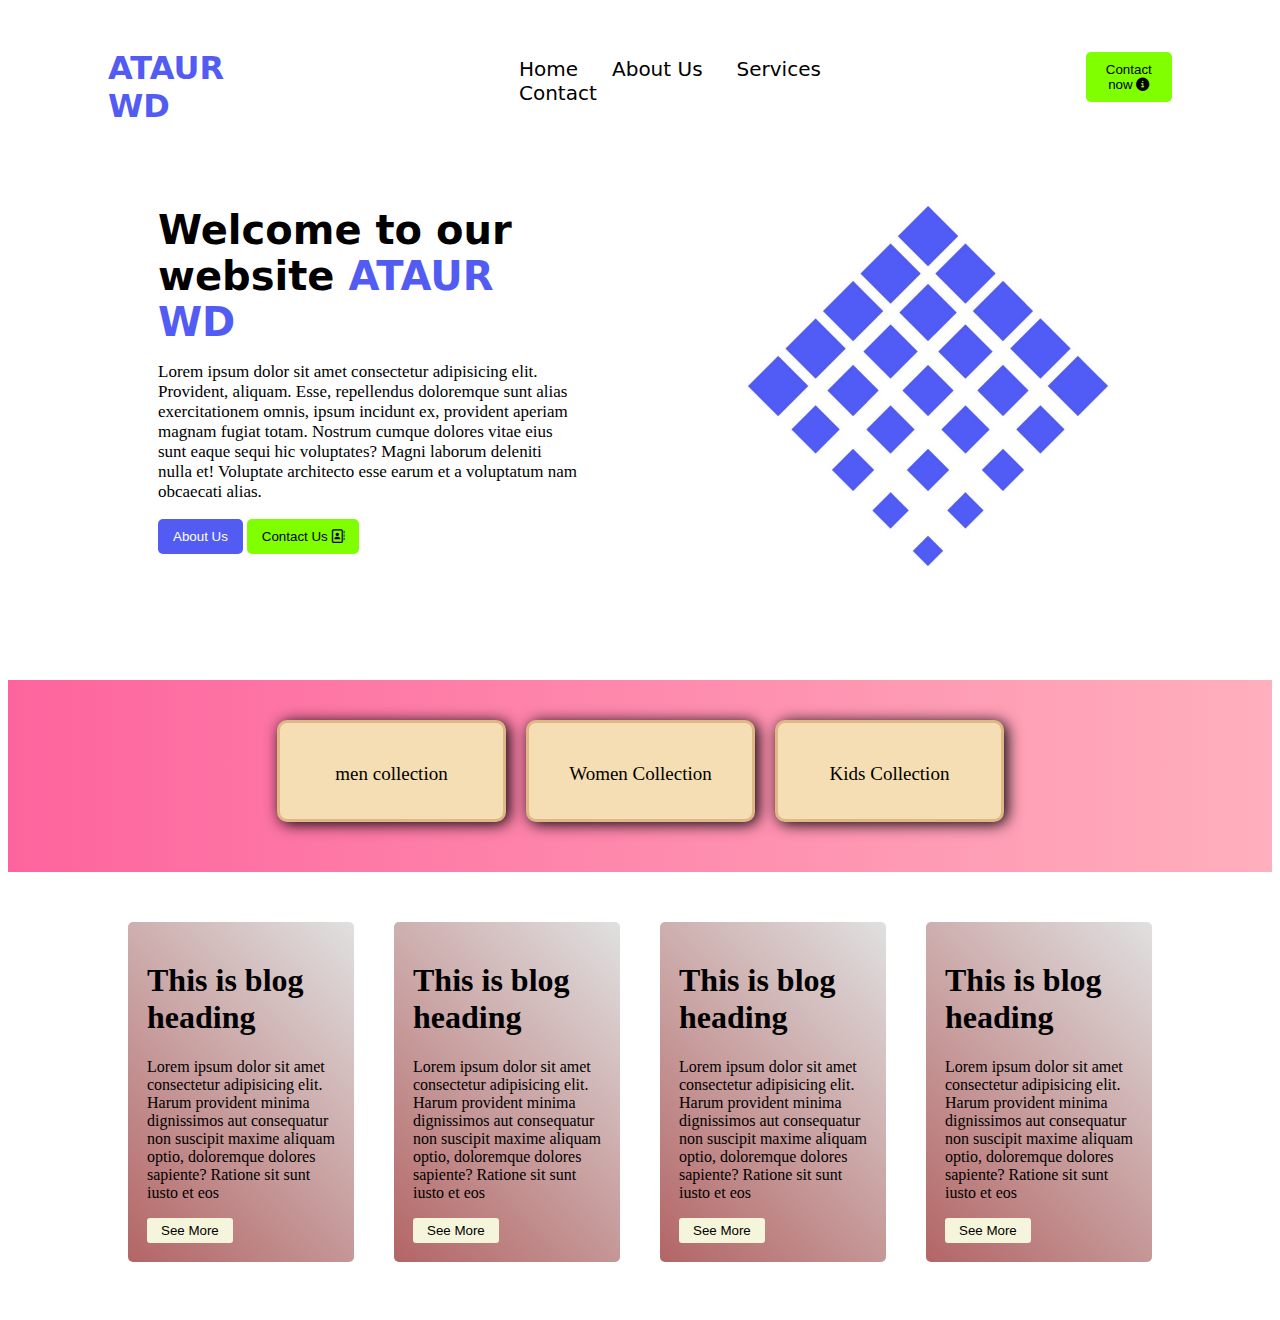
<file: index.html>
<!DOCTYPE html>
<html lang="en">
<head>
    <meta charset="UTF-8">
    <meta name="viewport" content="width=device-width, initial-scale=1.0">
    <title>Document</title>
    <link rel="stylesheet" href="https://cdnjs.cloudflare.com/ajax/libs/font-awesome/6.5.1/css/all.min.css">
    <link rel="stylesheet" href="index.css">
    <link rel="stylesheet" href="responsive.css">
</head>
<body>
    <!-- this is for our heading section logo navber and button section -->
  <nav>
    <div class="nav-ber">
        <div class="nav-toggle"><i class="fa fa-bars"></i></div>
        <div class="logo">
            <h1>ATAUR WD</h1>
        </div>
       
        <div class="nav-item">
            <ul>
                <li><a href="index.html">Home</a>
                    <a href="About.html">About Us</a>
                    <a href="services.html">Services</a>
                    <a href="Contact.html">Contact</a>
                </li>
            </ul>
        </div>
        <div class="btn">
            <button type="button" class="tbn-head">Contact now <i class="fa-solid fa-circle-info"></i></button>
        </div>
    </div>
  </nav>
  <!-- this section for hading hero section in our webstie -->
  <section class="head">
        <div class="head-text">
            <h1>Welcome to our website <span>ATAUR WD</span></h1>
            <P>Lorem ipsum dolor sit amet consectetur adipisicing elit. Provident, aliquam. Esse, repellendus doloremque sunt alias exercitationem omnis, ipsum incidunt ex, provident aperiam magnam fugiat totam. Nostrum cumque dolores vitae eius sunt eaque sequi hic voluptates? Magni laborum deleniti nulla et! Voluptate architecto esse earum et a voluptatum nam obcaecati alias.</P>
            <div>
                <!-- this section for header button -->
                <button onclick="alert('Working On it')" type="button" class="btn-head">About Us</button>
                <button onclick="alert('Coming Soon')" type="button" class="btn-head1">Contact Us <i class="fa-regular fa-address-book"></i></button>
            </div>
        </div>
        <div >
            <img class="head-img" src="./image/header section image.jpg" alt="">
        </div>
  </section>
  <!-- this section for collection product -->
  <section class="collection">
        <div class="collection-item">men collection</div>
        <div class="collection-item">Women Collection</div>
        <div class="collection-item">Kids Collection</div>
  </section>
  <!-- this section for blog post -->
  <section class="blog">
    <div id="style" class="blogs">
        <h1>This is blog heading</h1>
        <p>Lorem ipsum dolor sit amet consectetur adipisicing elit. Harum provident minima dignissimos aut consequatur non suscipit maxime aliquam optio, doloremque dolores sapiente? Ratione sit sunt iusto et eos </p>
        <button onclick="alert('Working On it')" type="button" class="blog-btn" onclick="alert('Working On it')">See More</button>
    </div>
    <div id="style" class="blogs">
        <h1>This is blog heading</h1>
        <p>Lorem ipsum dolor sit amet consectetur adipisicing elit. Harum provident minima dignissimos aut consequatur non suscipit maxime aliquam optio, doloremque dolores sapiente? Ratione sit sunt iusto et eos </p>
        <button type="button" class="blog-btn" onclick="alert('Working On it')">See More</button>
    </div>
    <div id="style" class="blogs">
        <h1>This is blog heading</h1>
        <p>Lorem ipsum dolor sit amet consectetur adipisicing elit. Harum provident minima dignissimos aut consequatur non suscipit maxime aliquam optio, doloremque dolores sapiente? Ratione sit sunt iusto et eos </p>
        <button type="button" class="blog-btn" onclick="alert('Working On it')">See More</button>
    </div>
    <div id="style" class="blogs">
        <h1>This is blog heading</h1>
        <p>Lorem ipsum dolor sit amet consectetur adipisicing elit. Harum provident minima dignissimos aut consequatur non suscipit maxime aliquam optio, doloremque dolores sapiente? Ratione sit sunt iusto et eos </p>
        <button type="button" class="blog-btn" onclick="alert('Working On it')">See More</button>
    </div>
 
  </section>
  <script>
            // Function to disable right-click
        //     document.addEventListener('contextmenu', function(e) {
        //     e.preventDefault();
        // }, false);
        document.querySelector('.nav-toggle').addEventListener('click', function() {
        document.querySelector('.nav-item').classList.toggle('active');
    });
  </script>
</body>
</html>
</file>
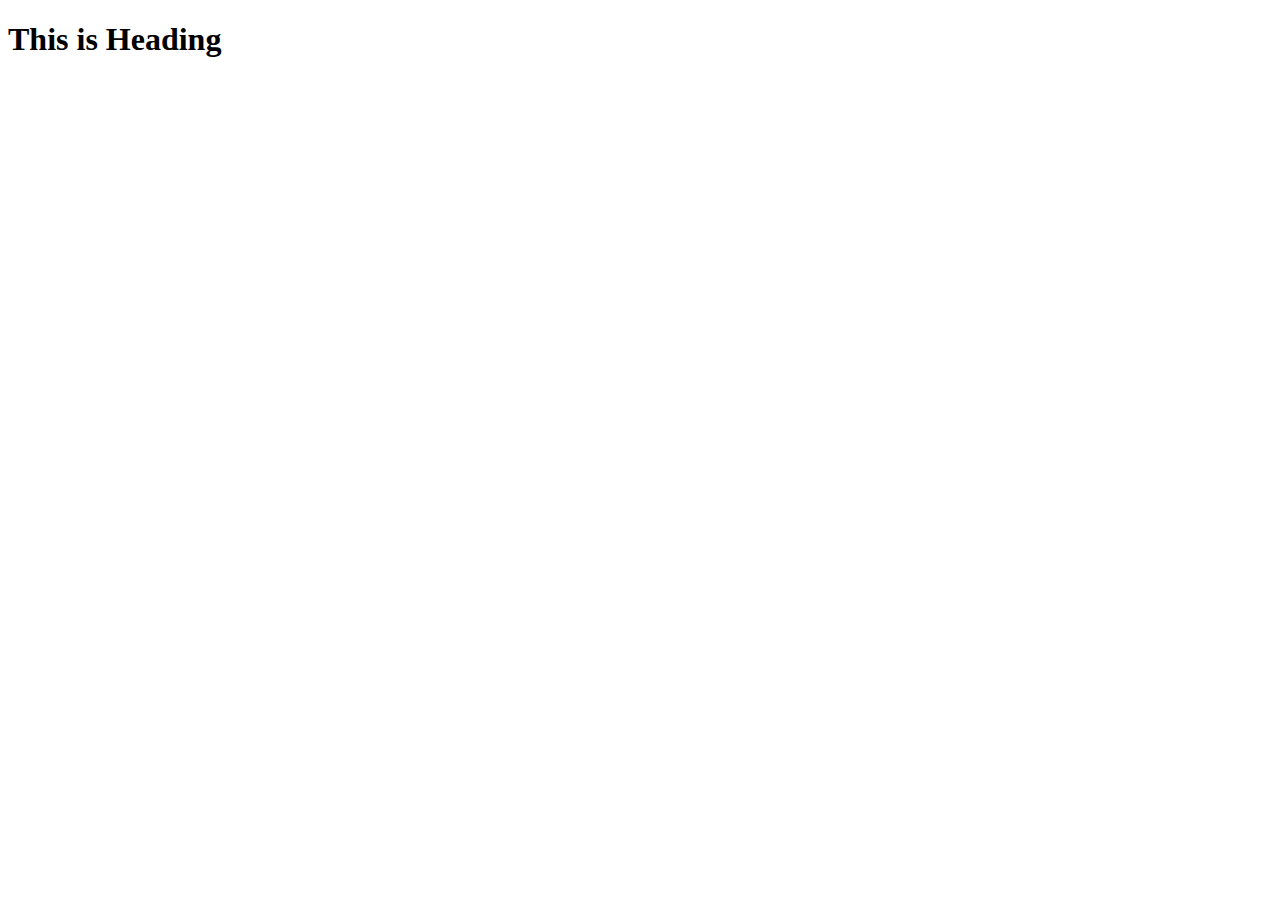
<file: text.html>
<!DOCTYPE html>
<html lang="en">
<head>
    <meta charset="UTF-8">
    <meta name="viewport" content="width=device-width, initial-scale=1.0">
    <title>Document</title>
</head>
<body>
   <h1>This is Heading</h1>
</body>
</html>
</file>
<file: index.css>
nav {
    display: flex;
    padding: 20px 100px;
}
.nav-ber{
    display: flex;
}
.logo {
    color: #525CF3;
    font-family: system-ui;
    cursor: pointer;
}
ul {
    padding: 13px 0 0 211px;
}
li{
    list-style: none;
}
a {
    text-decoration: none;
    padding: 45px 0 0 30px;
    margin-top: 37px;
    font-size: 20px;
    color: black;
    cursor: pointer;
    font-family: system-ui;
}
.tbn-head {
    padding: 10px 15px;
    margin: 24px 0 0 219px;
    background-color: chartreuse;
    border: none;
    border-radius: 5px;
    cursor: pointer;
}

.head{
    display: flex;
    padding: 40px 150px;
}
.head-img {
    width: 500px;
    margin: -71px 0 0 98px;
}

.head-text {
    width: 472px;
}

.head-text h1{
    font-size: 40px;
    font-family: system-ui;
    margin: 0;
}
.head-text span{
    color: #525CF3;
}
.head-text p {
    font-size: 17px;
    width: 422px;
}
.btn-head1{
    padding: 10px 15px;
    background-color: chartreuse;
    border: none;
    border-radius: 5px;
    cursor: pointer;
}
.btn-head{
    padding: 10px 15px;
    background-color:#525CF3;
    color: white;
    border: none;
    border-radius: 5px;
    cursor: pointer;
}
.collection {
    background: linear-gradient(to right, #FD649D, #FFAFBD);    padding: 40px 0 50px 249px;
    background-color: #525CF3;
    display: flex;
    text-align: center;
}
.collection-item {
    background-color: wheat;
    margin-left: 20px;
    height: 56px;
    width: 223px;
    padding: 40px 0 0 0;
    font-size: 19px;
    border: 3px solid burlywood;
    border-radius: 10px;
    box-shadow: 3px 2px 15px 0px black;
    cursor: pointer;
    transition: transform 0.3s ease;

}
.collection-item:hover{
    transform: scale(1.1);
    /* transition-duration: 1s; */
     /* margin: 0 5px; */

}

/* this css for blog  */

.blog {
    display: flex;
    padding: 30px 100px;
}



/* This is for blog section */
.blogs {
    margin: 20px;
    background-image: linear-gradient(45deg, #b36565, #0000001f);
    padding: 19px;
    border-radius: 5px;
}
.blogs:hover{
    background-color: #FFAFBD;
    color: white;
    transition-duration: 1s;
    /* margin-top: -5px; */
}






.blogs h1 {
    font-family: math;
}
.blog-btn {
    padding: 5px 14px;
    background-color: beige;
    border: none;
    border-radius: 3px;
    cursor: pointer;
}

#style:hover{
    padding-top: 5px;
    /* margin-bottom: -5px; */
    cursor: pointer;
}

.nav-toggle{
    display: none;
}
</file>
<file: responsive.css>
/* Phone Mode CSS */
@media only screen and (max-width: 600px) {

    .btn {
        width: 100%;
        text-align: center;
        margin: 10px 0;
    }

    .btn-head {
        width: 90%;
        margin: 0 auto;
    }

    .head {
        flex-direction: column;
        padding: 10px;
    }

    .head-text {
        max-width: 100%;
        text-align: center;
    }

    .head-img {
        max-width: 100%;
        margin-top: 20px;
        margin-left: -14px;
    }

    .collection {
        flex-direction: column;
        align-items: center;
    }

    .collection-item {
        margin: 10px 0;
        width: 201%;
        text-align: center;
        margin-left: -249px;
    }

    .blog {
        display: flex;
        flex-direction: column;
        align-items: center;
    }

    .blogs {
        width: 90%;
        margin: 10px 0;
        text-align: center;
    }
}


@media only screen and (max-width: 600px) {
    .nav-ber {
        flex-direction: row;
        justify-content: space-between;
        align-items: center;
        padding: 10px 20px;
    }

    .logo {
        /* order: 1; */
        margin: 20px 0 0 -100px;
        position: absolute;
    }

    .nav-toggle {
        display: block;
        cursor: pointer;
        font-size: 24px;
        color: #000000;
        padding: 10px;
        order: 2;
        margin-left: 204px;
        margin-top: 10px;
    }

    .nav-item {
        position: absolute;
        top: 0;
        left: -100%;
        width: 50%;
        height: 100vh;
        background-color: #333;
        display: flex;
        flex-direction: column;
        align-items: center;
        padding-top: 60px;
        transition: left 0.3s ease;
        z-index: 1000;
    }

    .nav-item ul {
        flex-direction: column;
        width: 100%;
        padding: 0;
    }

    .nav-item ul li {
        margin: 10px 0;
        width: 100%;
        text-align: center;
    }

    .btn {
        /* width: 100%;
        text-align: center;
        margin: 10px 0; */
        display: none;
    }

    .btn-head {
        width: 90%;
        margin: 0 auto;
    }

    .nav-item.active {
        display: flex;
    }

    .btn-head1{
        display: none;
    }
}


/* This is for images. */

@media only screen and (min-width: 600px) and (max-width: 1100px) {
    body{
        display: none;
    }
}
</file>
